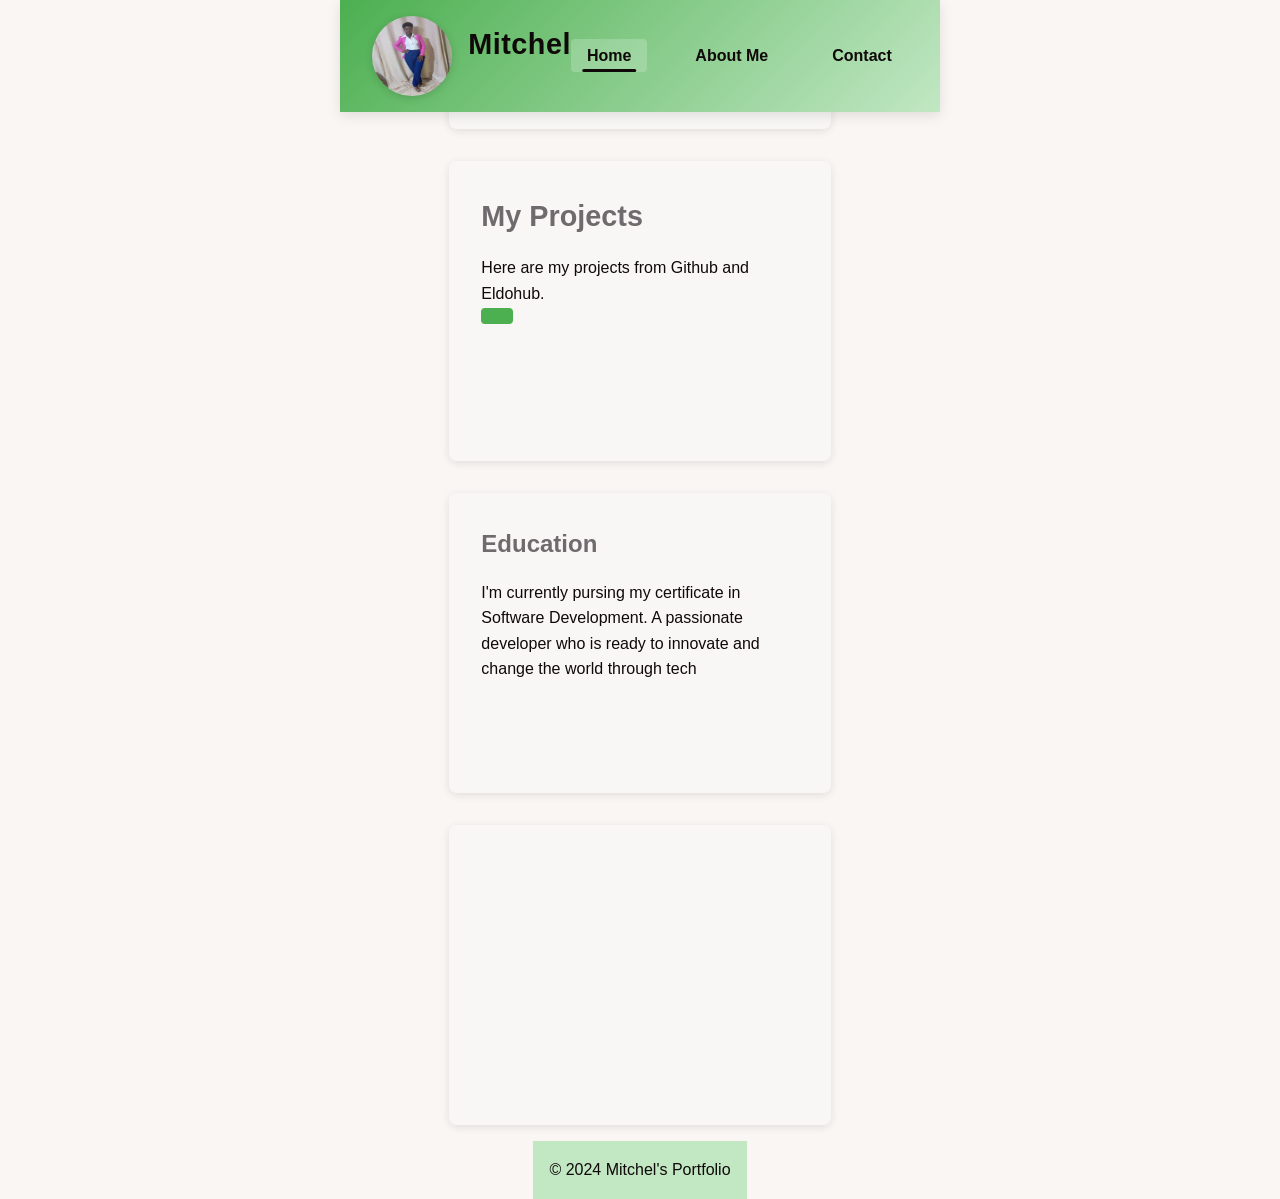
<file: index.html>
<!DOCTYPE html>
<html lang="en">
<head>
    <meta charset="UTF-8">
    <meta name="viewport" content="width=device-width, initial-scale=1.0">
    <title>Mitchel's Portfolio </title>
    <link rel="stylesheet" href="portfolio.css">
</head>
<body>
    <header>
        <div class="header-container">
            <div class="logo">
                <img src="pt.jpg" alt="Mitchel's Logo" width="80" height="80">
                <h1>Mitchel</h1>
            </div>
            <nav aria-label="Main Navigation">
                <ul class="nav-links">
                    <li><a href="#home" class="active">Home</a></li>
                    <li><a href="about.html">About Me</a></li>
                    <li><a href="contact.html">Contact</a></li>
                </ul>
            </nav>
        </div>
    </header>
    <section class="Intro">
        <h2>Welcome to My Portfolio</h2>
        <p>Hello! I'm Mitchel, a passionate developer and designer. </p>
    </section>
    <section class="Project">
        <h2>My Projects</h2>
        <p2>Here are my projects from Github and Eldohub.</p2>
        <div class="project">
            <a href=""></a>
        </div>
    </section>
  <section class="Skills">
    <h3>Education</h3>
    <p3> I'm currently pursing my certificate in Software Development. A passionate developer who is ready to innovate and change the world through tech</p3>
  </section>
  <section class
  >

  </section>
    <footer>
        <p>&copy; 2024 Mitchel's Portfolio</p>
    </footer>
        
</body>
</html>
</file>
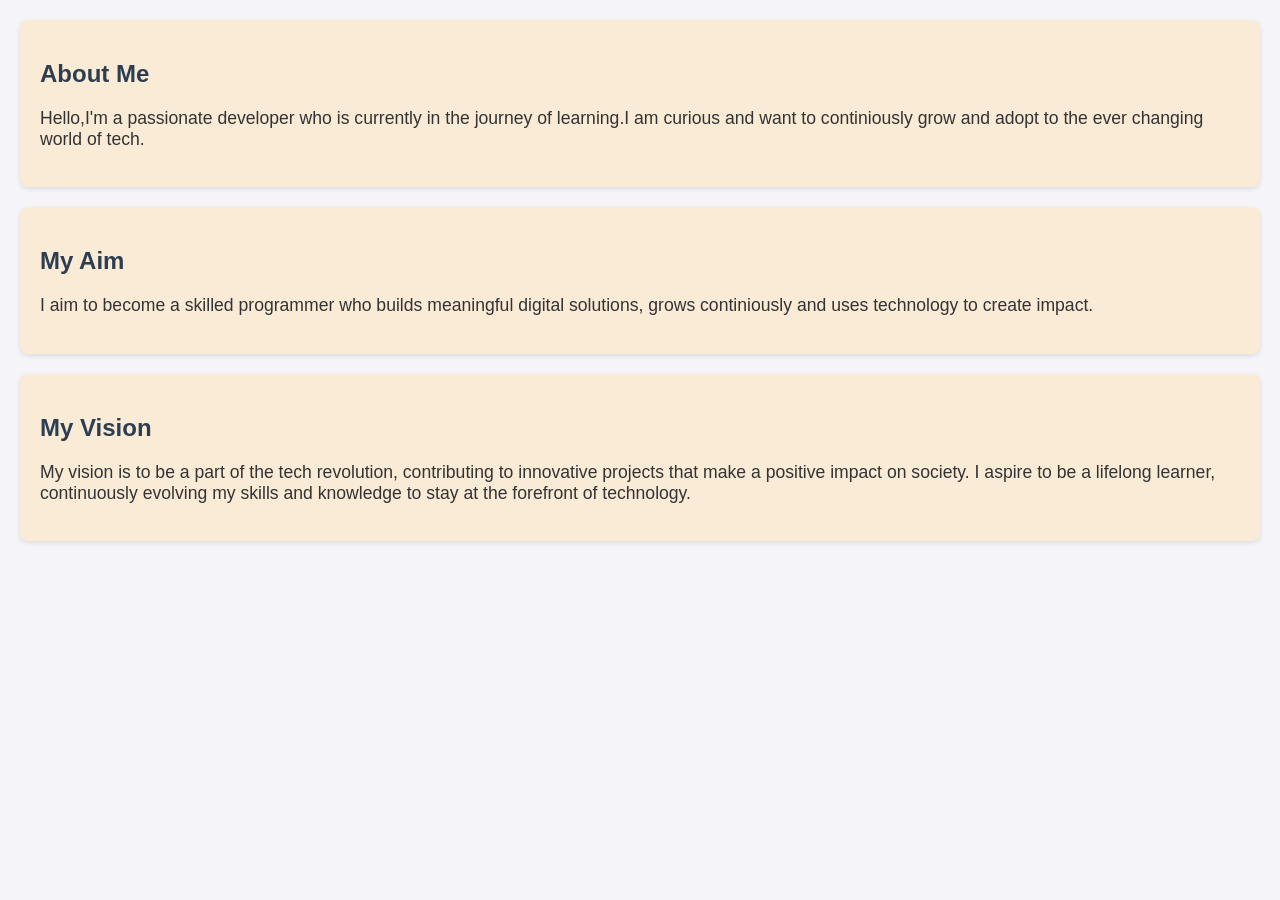
<file: about.html>
<!DOCTYPE html>
<html lang="en">
<head>
    <meta charset="UTF-8">
    <meta name="viewport" content="width=device-width, initial-scale=1.0">
    <title>About</title>
    <style>
        body {
            font-family:  Geneva, Verdana, sans-serif;
            background-color: #f4f4f9;
            color: #333;
            margin: 0;
            padding: 20px;
        }
        .About, .Aim , .Vision {
            background-color: antiquewhite;
            border-radius: 8px;
            box-shadow: 0 2px 5px rgba(0, 0, 0, 0.1);
            padding: 20px;
            margin-bottom: 20px;
        }

        h1, h2 {
            color: #2c3e50;
        }
        p {
            font-size: 1.1em;
        }
    </style>
</head>  
<body>
    <section class="About">
       <h1>About Me</h1>
       <p>Hello,I'm a passionate developer who is currently in the journey of learning.I am curious and want to continiously grow and adopt to the ever changing world of tech.
       </p>
    </section>
    <section class="Aim">
        <h2> My Aim </h2>
        <p>I aim to become a skilled programmer who builds meaningful digital solutions, grows continiously and uses technology to create impact. </p>
    </section>
    <section class="Vision">
        <h2> My Vision </h2>
        <p>My vision is to be a part of the tech revolution, contributing to innovative projects that make a positive impact on society. I aspire to be a lifelong learner, continuously evolving my skills and knowledge to stay at the forefront of technology.</p>
    </section>
</body>
</html>
</file>
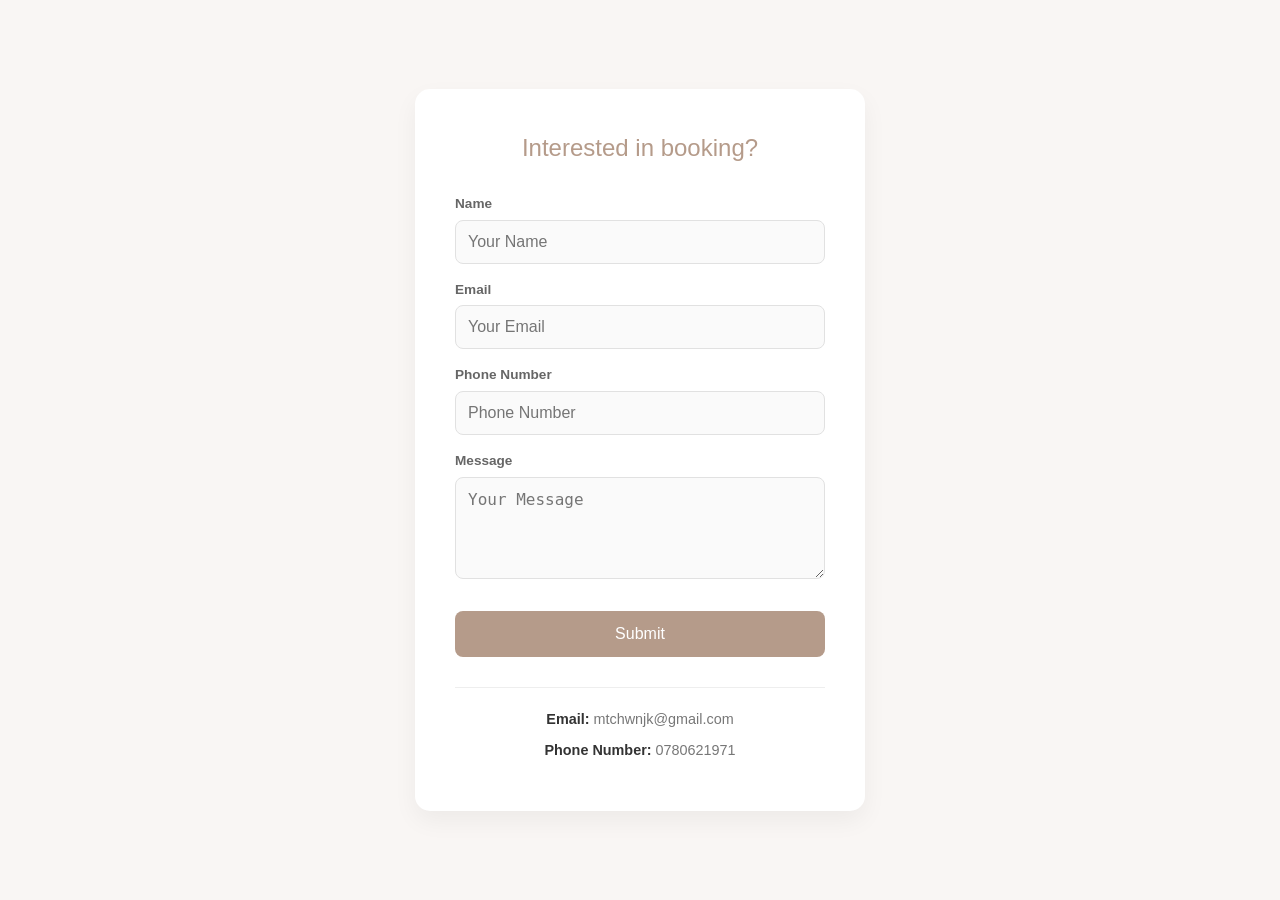
<file: contact.html>
<!DOCTYPE html>
<html lang="en">
<head>
    <meta charset="UTF-8">
    <meta name="viewport" content="width=device-width, initial-scale=1.0">
    <title>Contact </title>
    <link rel="stylesheet" href="portfolio.css">
</head>
<body>

    <div class="contact-wrapper">
        <form action="contact" method="POST" class="booking-form">
            <h1>Interested in booking?</h1>
            
            <div class="input-group">
                <label for="Name">Name</label>
                <input type="text" id="Name" name="Name" required placeholder="Your Name">
            </div>

            <div class="input-group">
                <label for="Email">Email</label>
                <input type="email" id="Email" name="Email" required placeholder="Your Email">
            </div>

            <div class="input-group">
                <label for="Phone">Phone Number</label>
                <input type="tel" id="Phone" name="Phone" required placeholder="Phone Number">
            </div>

            <div class="input-group">
                <label for="Message">Message</label>
                <textarea id="Message" name="Message" required placeholder="Your Message" rows="4"></textarea>
            </div>

            <button type="submit" class="submit-btn">Submit</button>
        </form>

        <div class="info-box">
            <ul> 
                <li><strong>Email:</strong> mtchwnjk@gmail.com</li>
                <li><strong>Phone Number:</strong> 0780621971</li>
            </ul>
        </div>
    </div>

</body>
</html>
</file>
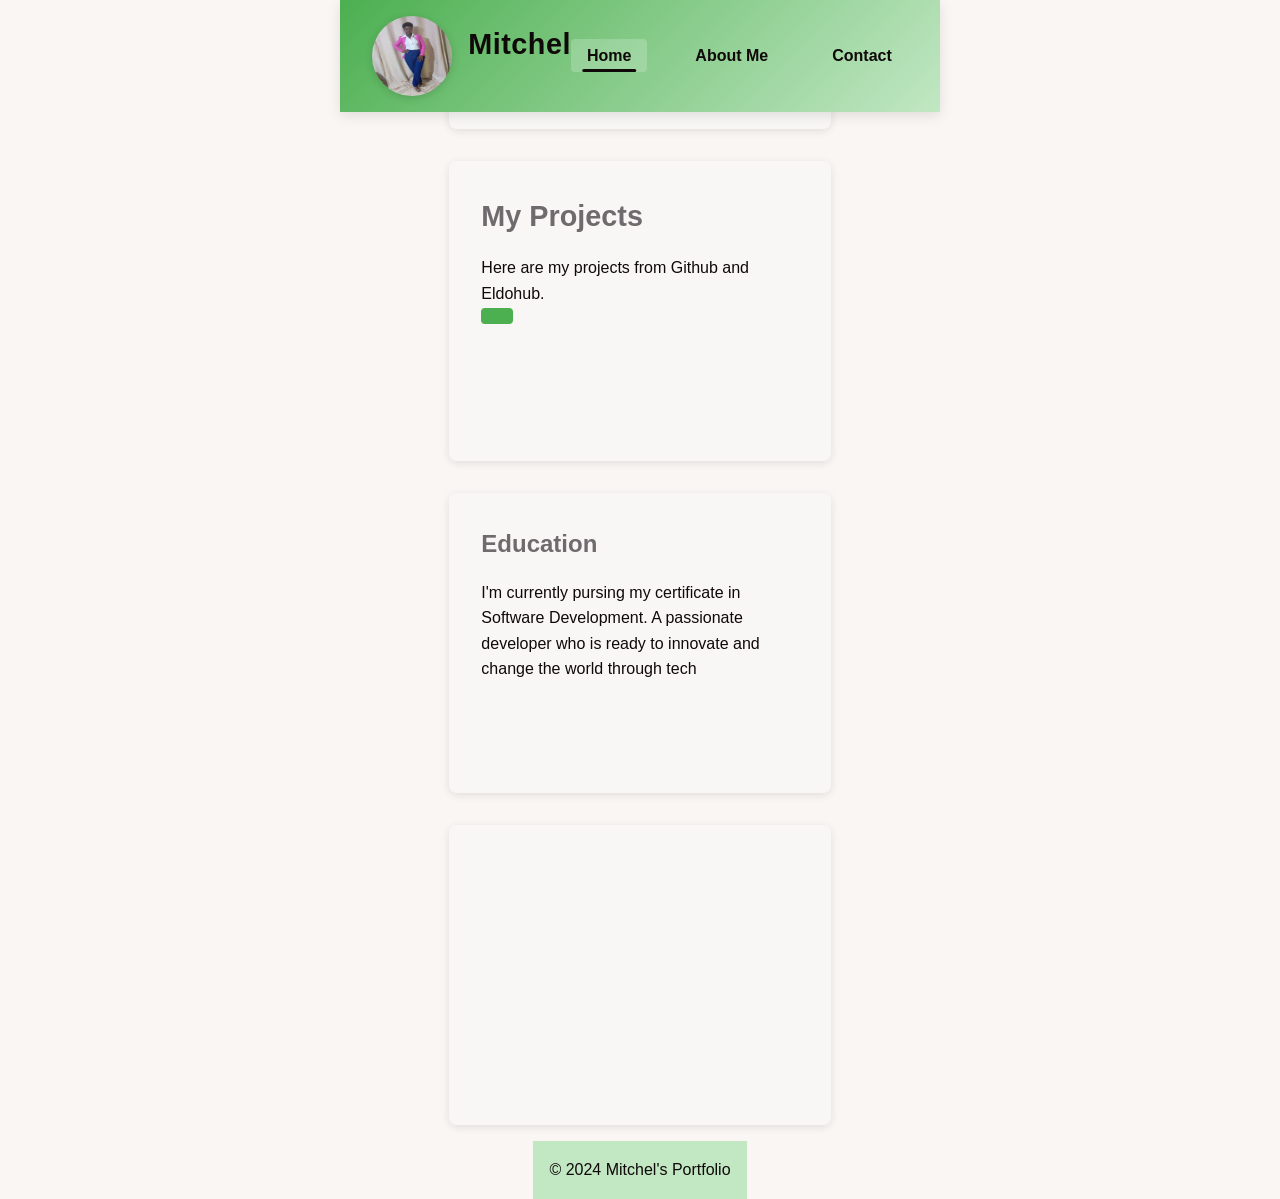
<file: portfolio.html>
<!DOCTYPE html>
<html lang="en">
<head>
    <meta charset="UTF-8">
    <meta name="viewport" content="width=device-width, initial-scale=1.0">
    <title>Mitchel's Portfolio - Developer & Designer</title>
    <link rel="stylesheet" href="portfolio.css">
</head>
<body>
    <header>
        <div class="header-container">
            <div class="logo">
                <img src="pt.jpg" alt="Mitchel's Logo" width="80" height="80">
                <h1>Mitchel</h1>
            </div>
            <nav aria-label="Main Navigation">
                <ul class="nav-links">
                    <li><a href="#home" class="active">Home</a></li>
                    <li><a href="about.html">About Me</a></li>
                    <li><a href="contact.html">Contact</a></li>
                </ul>
            </nav>
        </div>
    </header>
    <section class="Intro">
        <h2>Welcome to My Portfolio</h2>
        <p>Hello! I'm Mitchel, a passionate developer and designer. </p>
    </section>
    <section class="Project">
        <h2>My Projects</h2>
        <p2>Here are my projects from Github and Eldohub.</p2>
        <div class="project">
            <a href=""></a>
        </div>
    </section>
  <section class="Skills">
    <h3>Education</h3>
    <p3> I'm currently pursing my certificate in Software Development. A passionate developer who is ready to innovate and change the world through tech</p3>
  </section>
  <section class
  >

  </section>
    <footer>
        <p>&copy; 2024 Mitchel's Portfolio</p>
    </footer>
        
</body>
</html>
</file>
<file: portfolio.css>
* {
    margin: 0;
    padding: 0;
    box-sizing: border-box;
}

:root {
    --primary-color: #4CAF50;
    --secondary-color: #c1e7c3;
    --accent-color: #6e6a6e;
    --text-dark: #222;
    --text-light: #100909;
    --background-dark: #b6cd91;
    --transition: all 0.3s ease;
}

body {
    font-family: 'Segoe UI', Tahoma, Geneva, Verdana, sans-serif;
    background-color: var(--background-dark);
    color: var(--text-light);
    line-height: 1.6;
    height: 100vh;
    display: flex;
    flex-direction: column;
}

header {
    background: linear-gradient(135deg, var(--primary-color) 0%, var(--secondary-color) 100%);
    box-shadow: 0 4px 12px rgba(0, 0, 0, 0.1);
    position: sticky;
    top: 0;
    z-index: 1000;
}

.header-container {
    display: flex;
    align-items: center;
    justify-content: space-between;
    padding: 1rem 2rem;
    margin: 0 auto;
}

.logo {
    display: flex;
    align-items: center;
    gap: 1rem;
    text-decoration: none;
}

.logo img {
    border-radius: 50%;
    transition: var(--transition);
    box-shadow: 0 2px 8px rgba(0, 0, 0, 0.15);
}

.logo img:hover {
    transform: scale(1.05);
    box-shadow: 0 4px 12px rgba(0, 0, 0, 0.25);
}

.logo h1 {
    color: var(--text-light);
    font-size: 1.8rem;
    font-weight: 700;
    letter-spacing: 0.5px;
}

nav {
    margin: 0;
}

.nav-links {
    display: flex;
    list-style: none;
    gap: 2rem;
}

.nav-links a {
    color: var(--text-light);
    text-decoration: none;
    font-weight: 600;
    font-size: 1rem;
    padding: 0.5rem 1rem;
    border-radius: 4px;
    transition: var(--transition);
    position: relative;
}

.nav-links a::after {
    content: '';
    position: absolute;
    bottom: 0;
    left: 50%;
    width: 0;
    height: 3px;
    background-color: var(--text-light);
    border-radius: 2px;
    transition: var(--transition);
    transform: translateX(-50%);
}

.nav-links a:hover {
    background-color: rgba(255, 255, 255, 0.1);
}

.nav-links a:hover::after {
    width: 70%;
}

.nav-links a.active {
    background-color: rgba(255, 255, 255, 0.2);
}

.nav-links a.active::after {
    width: 70%;
}

section {
    flex: 1;
    padding: 2rem;
    margin: 1rem;
    background-color: rgba(255, 255, 255, 0.05);
    border-radius: 8px;
    box-shadow: 0 2px 8px rgba(0, 0, 0, 0.1);
    display: inline-block;
    width: calc(33.333% - 2rem);
    vertical-align: top;
    min-height: 300px;
}

section h2 {
    font-size: 1.8rem;
    color: var(--accent-color);
    margin-bottom: 1rem;
}

section h3 {
    font-size: 1.5rem;
    color: var(--accent-color);
    margin-bottom: 1rem;
}

section p, section p2, section p3 {
    color: var(--text-light);
    font-size: 1rem;
    line-height: 1.6;
    margin-bottom: 1rem;
}

.Intro {
    text-align: center;
}

.Project .project a {
    display: inline-block;
    background-color: var(--primary-color);
    color: var(--text-light);
    padding: 0.5rem 1rem;
    text-decoration: none;
    border-radius: 4px;
    transition: var(--transition);
}

.Project .project a:hover {
    background-color: var(--secondary-color);
    transform: translateY(-2px);
}

footer {
    text-align: center;
    padding: 1rem;
    background-color: var(--secondary-color);
    color: var(--text-light);
    margin-top: auto;
}

@media (max-width: 768px) {
    .header-container {
        flex-direction: column;
        gap: 1.5rem;
        padding: 1rem;
    }

    .logo h1 {
        font-size: 1.5rem;
    }

    .nav-links {
        gap: 1rem;
        justify-content: center;
    }

    .nav-links a {
        font-size: 0.9rem;
        padding: 0.4rem 0.8rem;
    }

    section {
        display: block;
        width: auto;
        margin: 1rem 0;
    }
}

* {
    box-sizing: border-box;
    margin: 0;
    padding: 0;
}

body {
    font-family: 'Arial', sans-serif;
    background-color: #f9f6f4; /* Soft linen color */
    color: #333;
    display: flex;
    justify-content: center;
    align-items: center;
    min-height: 100vh;
    padding: 20px;
}

.contact-wrapper {
    background: #fff;
    width: 100%;
    max-width: 450px;
    padding: 40px;
    border-radius: 15px;
    box-shadow: 0 10px 25px rgba(0,0,0,0.05);
}

h1 {
    font-size: 1.5rem;
    margin-bottom: 25px;
    color: #b59b8a; /* Soft bronze accent */
    text-align: center;
    font-weight: 400;
}

.input-group {
    margin-bottom: 15px;
}

label {
    display: block;
    margin-bottom: 5px;
    font-size: 0.85rem;
    font-weight: bold;
    color: #666;
}

input, textarea {
    width: 100%;
    padding: 12px;
    border: 1px solid #e1e1e1;
    border-radius: 8px;
    font-size: 1rem;
    background-color: #fafafa;
}

input:focus, textarea:focus {
    outline: none;
    border-color: #b59b8a;
    background-color: #fff;
}

.submit-btn {
    width: 100%;
    padding: 14px;
    background-color: #b59b8a;
    color: white;
    border: none;
    border-radius: 8px;
    font-size: 1rem;
    cursor: pointer;
    margin-top: 10px;
    transition: 0.3s ease;
}

.submit-btn:hover {
    background-color: #9c8474;
}

.info-box {
    margin-top: 30px;
    padding-top: 20px;
    border-top: 1px solid #eee;
}

.info-box ul {
    list-style: none;
    text-align: center;
}

.info-box li {
    margin-bottom: 8px;
    font-size: 0.9rem;
    color: #777;
}

.info-box strong {
    color: #333;
}
</file>
